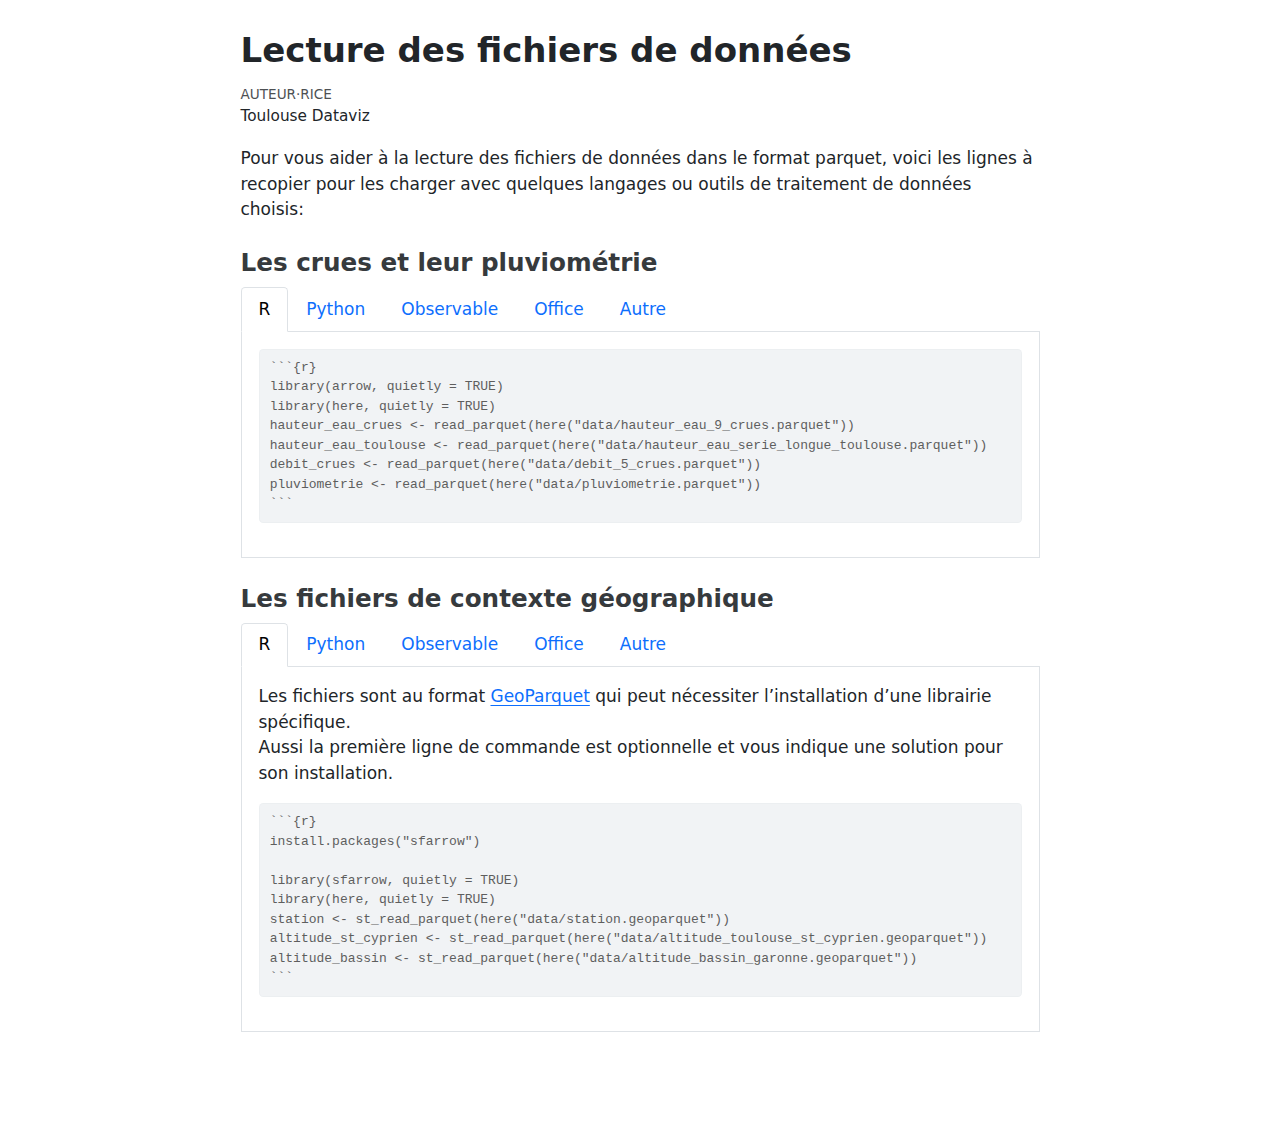
<file: docs/index.html>
<html xmlns="http://www.w3.org/1999/xhtml">    
  <head>      
    <title>Redirect to chargement_des_donnees.html</title>      
    <meta http-equiv="refresh" content="0;URL='chargement_des_donnees.html'" />    
  </head>    
  <body> 
  </body>  
</html>
</file>
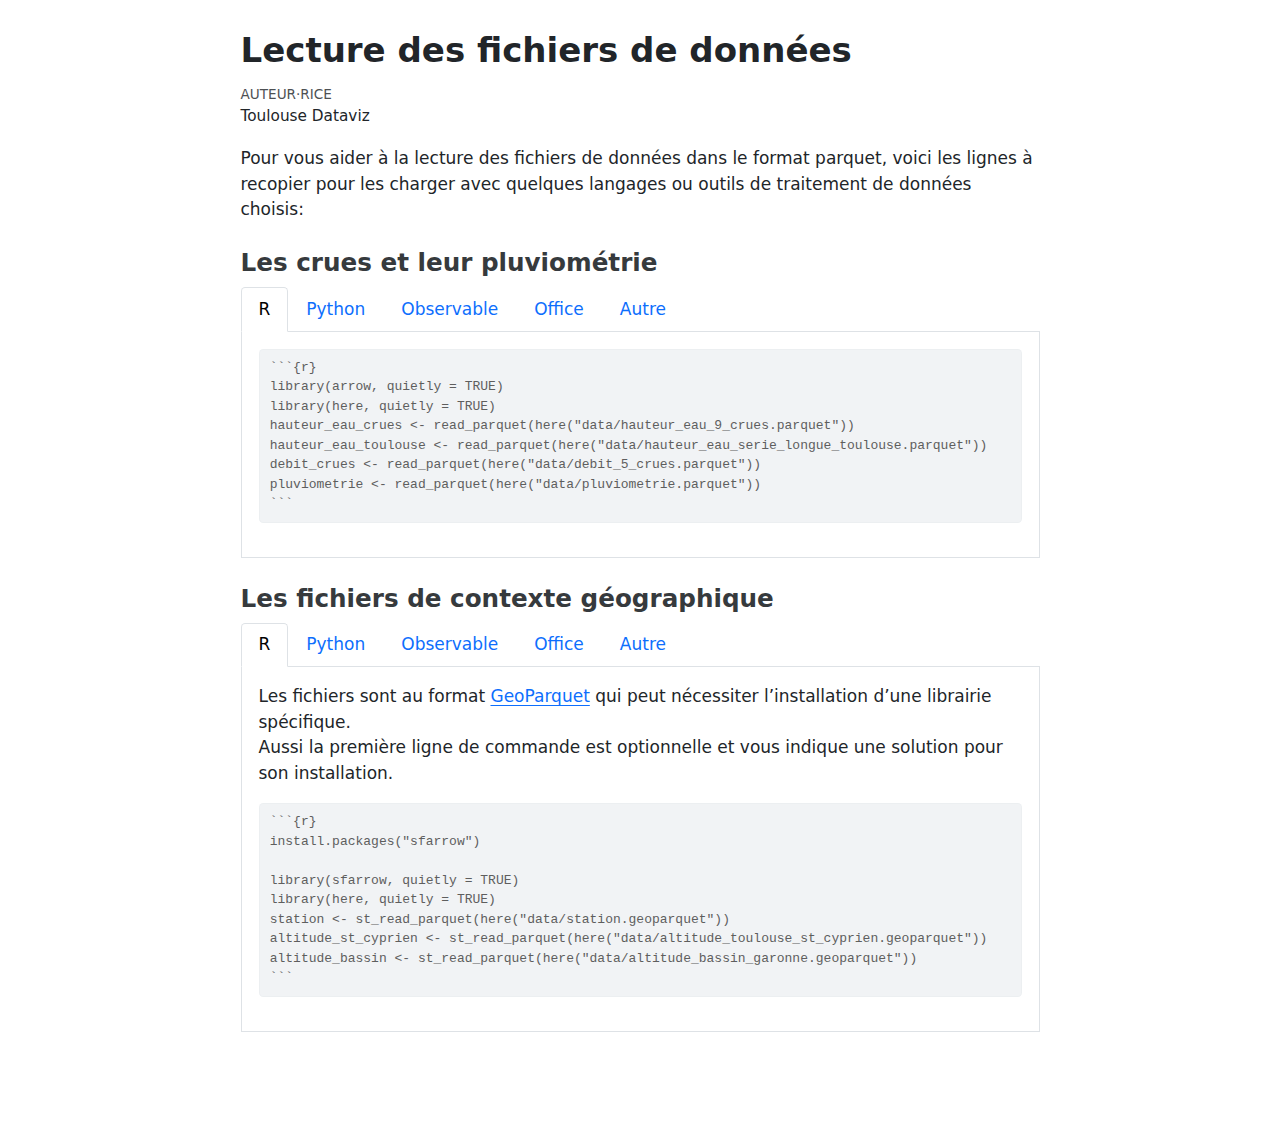
<file: docs/chargement_des_donnees.html>
<!DOCTYPE html>
<html xmlns="http://www.w3.org/1999/xhtml" lang="fr" xml:lang="fr"><head>

<meta charset="utf-8">
<meta name="generator" content="quarto-1.6.28">

<meta name="viewport" content="width=device-width, initial-scale=1.0, user-scalable=yes">

<meta name="author" content="Toulouse Dataviz">

<title>Lecture des fichiers de données</title>
<style>
code{white-space: pre-wrap;}
span.smallcaps{font-variant: small-caps;}
div.columns{display: flex; gap: min(4vw, 1.5em);}
div.column{flex: auto; overflow-x: auto;}
div.hanging-indent{margin-left: 1.5em; text-indent: -1.5em;}
ul.task-list{list-style: none;}
ul.task-list li input[type="checkbox"] {
  width: 0.8em;
  margin: 0 0.8em 0.2em -1em; /* quarto-specific, see https://github.com/quarto-dev/quarto-cli/issues/4556 */ 
  vertical-align: middle;
}
/* CSS for syntax highlighting */
pre > code.sourceCode { white-space: pre; position: relative; }
pre > code.sourceCode > span { line-height: 1.25; }
pre > code.sourceCode > span:empty { height: 1.2em; }
.sourceCode { overflow: visible; }
code.sourceCode > span { color: inherit; text-decoration: inherit; }
div.sourceCode { margin: 1em 0; }
pre.sourceCode { margin: 0; }
@media screen {
div.sourceCode { overflow: auto; }
}
@media print {
pre > code.sourceCode { white-space: pre-wrap; }
pre > code.sourceCode > span { display: inline-block; text-indent: -5em; padding-left: 5em; }
}
pre.numberSource code
  { counter-reset: source-line 0; }
pre.numberSource code > span
  { position: relative; left: -4em; counter-increment: source-line; }
pre.numberSource code > span > a:first-child::before
  { content: counter(source-line);
    position: relative; left: -1em; text-align: right; vertical-align: baseline;
    border: none; display: inline-block;
    -webkit-touch-callout: none; -webkit-user-select: none;
    -khtml-user-select: none; -moz-user-select: none;
    -ms-user-select: none; user-select: none;
    padding: 0 4px; width: 4em;
  }
pre.numberSource { margin-left: 3em;  padding-left: 4px; }
div.sourceCode
  {   }
@media screen {
pre > code.sourceCode > span > a:first-child::before { text-decoration: underline; }
}
</style>


<script src="site_libs/quarto-nav/quarto-nav.js"></script>
<script src="site_libs/clipboard/clipboard.min.js"></script>
<script src="site_libs/quarto-search/autocomplete.umd.js"></script>
<script src="site_libs/quarto-search/fuse.min.js"></script>
<script src="site_libs/quarto-search/quarto-search.js"></script>
<meta name="quarto:offset" content="./">
<script src="site_libs/quarto-html/quarto.js"></script>
<script src="site_libs/quarto-html/popper.min.js"></script>
<script src="site_libs/quarto-html/tippy.umd.min.js"></script>
<script src="site_libs/quarto-html/anchor.min.js"></script>
<link href="site_libs/quarto-html/tippy.css" rel="stylesheet">
<link href="site_libs/quarto-html/quarto-syntax-highlighting-75d73ece3e5fc6e04b504c8afc5573bd.css" rel="stylesheet" id="quarto-text-highlighting-styles">
<script src="site_libs/bootstrap/bootstrap.min.js"></script>
<link href="site_libs/bootstrap/bootstrap-icons.css" rel="stylesheet">
<link href="site_libs/bootstrap/bootstrap-bd20d65fb6298401facbebe31b5c8b9f.min.css" rel="stylesheet" append-hash="true" id="quarto-bootstrap" data-mode="light">
<script id="quarto-search-options" type="application/json">{
  "location": "sidebar",
  "copy-button": false,
  "collapse-after": 3,
  "panel-placement": "start",
  "type": "textbox",
  "limit": 50,
  "keyboard-shortcut": [
    "f",
    "/",
    "s"
  ],
  "show-item-context": false,
  "language": {
    "search-no-results-text": "Pas de résultats",
    "search-matching-documents-text": "documents trouvés",
    "search-copy-link-title": "Copier le lien vers la recherche",
    "search-hide-matches-text": "Cacher les correspondances additionnelles",
    "search-more-match-text": "correspondance de plus dans ce document",
    "search-more-matches-text": "correspondances de plus dans ce document",
    "search-clear-button-title": "Effacer",
    "search-text-placeholder": "",
    "search-detached-cancel-button-title": "Annuler",
    "search-submit-button-title": "Envoyer",
    "search-label": "Recherche"
  }
}</script>


</head>

<body class="fullcontent">

<div id="quarto-search-results"></div>
<!-- content -->
<div id="quarto-content" class="quarto-container page-columns page-rows-contents page-layout-article">
<!-- sidebar -->
<!-- margin-sidebar -->
    
<!-- main -->
<main class="content" id="quarto-document-content">

<header id="title-block-header" class="quarto-title-block default">
<div class="quarto-title">
<h1 class="title">Lecture des fichiers de données</h1>
</div>



<div class="quarto-title-meta">

    <div>
    <div class="quarto-title-meta-heading">Auteur·rice</div>
    <div class="quarto-title-meta-contents">
             <p>Toulouse Dataviz </p>
          </div>
  </div>
    
  
    
  </div>
  


</header>


<p>Pour vous aider à la lecture des fichiers de données dans le format parquet, voici les lignes à recopier pour les charger avec quelques langages ou outils de traitement de données choisis:</p>
<section id="les-crues-et-leur-pluviométrie" class="level3">
<h3 class="anchored" data-anchor-id="les-crues-et-leur-pluviométrie">Les crues et leur pluviométrie</h3>
<div class="tabset-margin-container"></div><div class="panel-tabset" data-group="language">
<ul class="nav nav-tabs" role="tablist"><li class="nav-item" role="presentation"><a class="nav-link active" id="tabset-1-1-tab" data-bs-toggle="tab" data-bs-target="#tabset-1-1" role="tab" aria-controls="tabset-1-1" aria-selected="true">R</a></li><li class="nav-item" role="presentation"><a class="nav-link" id="tabset-1-2-tab" data-bs-toggle="tab" data-bs-target="#tabset-1-2" role="tab" aria-controls="tabset-1-2" aria-selected="false">Python</a></li><li class="nav-item" role="presentation"><a class="nav-link" id="tabset-1-3-tab" data-bs-toggle="tab" data-bs-target="#tabset-1-3" role="tab" aria-controls="tabset-1-3" aria-selected="false">Observable</a></li><li class="nav-item" role="presentation"><a class="nav-link" id="tabset-1-4-tab" data-bs-toggle="tab" data-bs-target="#tabset-1-4" role="tab" aria-controls="tabset-1-4" aria-selected="false">Office</a></li><li class="nav-item" role="presentation"><a class="nav-link" id="tabset-1-5-tab" data-bs-toggle="tab" data-bs-target="#tabset-1-5" role="tab" aria-controls="tabset-1-5" aria-selected="false">Autre</a></li></ul>
<div class="tab-content" data-group="language">
<div id="tabset-1-1" class="tab-pane active" role="tabpanel" aria-labelledby="tabset-1-1-tab">
<div class="sourceCode" id="cb1"><pre class="sourceCode markdown code-with-copy"><code class="sourceCode markdown"><span id="cb1-1"><a href="#cb1-1" aria-hidden="true" tabindex="-1"></a><span class="in">```{r}</span></span>
<span id="cb1-2"><a href="#cb1-2" aria-hidden="true" tabindex="-1"></a><span class="in">library(arrow, quietly = TRUE)</span></span>
<span id="cb1-3"><a href="#cb1-3" aria-hidden="true" tabindex="-1"></a><span class="in">library(here, quietly = TRUE)</span></span>
<span id="cb1-4"><a href="#cb1-4" aria-hidden="true" tabindex="-1"></a><span class="in">hauteur_eau_crues &lt;- read_parquet(here("data/hauteur_eau_9_crues.parquet"))</span></span>
<span id="cb1-5"><a href="#cb1-5" aria-hidden="true" tabindex="-1"></a><span class="in">hauteur_eau_toulouse &lt;- read_parquet(here("data/hauteur_eau_serie_longue_toulouse.parquet"))</span></span>
<span id="cb1-6"><a href="#cb1-6" aria-hidden="true" tabindex="-1"></a><span class="in">debit_crues &lt;- read_parquet(here("data/debit_5_crues.parquet"))</span></span>
<span id="cb1-7"><a href="#cb1-7" aria-hidden="true" tabindex="-1"></a><span class="in">pluviometrie &lt;- read_parquet(here("data/pluviometrie.parquet"))</span></span>
<span id="cb1-8"><a href="#cb1-8" aria-hidden="true" tabindex="-1"></a><span class="in">```</span></span></code><button title="Copier vers le presse-papier" class="code-copy-button"><i class="bi"></i></button></pre></div>
</div>
<div id="tabset-1-2" class="tab-pane" role="tabpanel" aria-labelledby="tabset-1-2-tab">
<div class="sourceCode" id="cb2"><pre class="sourceCode markdown code-with-copy"><code class="sourceCode markdown"><span id="cb2-1"><a href="#cb2-1" aria-hidden="true" tabindex="-1"></a><span class="in">```{python}</span></span>
<span id="cb2-2"><a href="#cb2-2" aria-hidden="true" tabindex="-1"></a><span class="in">import pandas as pd</span></span>
<span id="cb2-3"><a href="#cb2-3" aria-hidden="true" tabindex="-1"></a><span class="in">hauteur_eau_crues = pd.read_parquet("data/hauteur_eau_9_crues.parquet")</span></span>
<span id="cb2-4"><a href="#cb2-4" aria-hidden="true" tabindex="-1"></a><span class="in">hauteur_eau_toulouse = pd.read_parquet("data/hauteur_eau_serie_longue_toulouse.parquet")</span></span>
<span id="cb2-5"><a href="#cb2-5" aria-hidden="true" tabindex="-1"></a><span class="in">debit_crues = pd.read_parquet("data/debit_5_crues.parquet")</span></span>
<span id="cb2-6"><a href="#cb2-6" aria-hidden="true" tabindex="-1"></a><span class="in">pluviometrie = pd.read_parquet("data/pluviometrie.parquet")</span></span>
<span id="cb2-7"><a href="#cb2-7" aria-hidden="true" tabindex="-1"></a><span class="in">```</span></span></code><button title="Copier vers le presse-papier" class="code-copy-button"><i class="bi"></i></button></pre></div>
</div>
<div id="tabset-1-3" class="tab-pane" role="tabpanel" aria-labelledby="tabset-1-3-tab">
<div class="sourceCode" id="cb3"><pre class="sourceCode markdown code-with-copy"><code class="sourceCode markdown"><span id="cb3-1"><a href="#cb3-1" aria-hidden="true" tabindex="-1"></a><span class="in">```{ojs}</span></span>
<span id="cb3-2"><a href="#cb3-2" aria-hidden="true" tabindex="-1"></a><span class="in">db = DuckDBClient.of({</span></span>
<span id="cb3-3"><a href="#cb3-3" aria-hidden="true" tabindex="-1"></a><span class="in">  hauteur_eau_crues: FileAttachment("data/hauteur_eau_9_crues.parquet"),</span></span>
<span id="cb3-4"><a href="#cb3-4" aria-hidden="true" tabindex="-1"></a><span class="in">  hauteur_eau_toulouse: FileAttachment("data/hauteur_eau_serie_longue_toulouse.parquet"),</span></span>
<span id="cb3-5"><a href="#cb3-5" aria-hidden="true" tabindex="-1"></a><span class="in">  debit_crues: FileAttachment("data/debit_5_crues.parquet"),</span></span>
<span id="cb3-6"><a href="#cb3-6" aria-hidden="true" tabindex="-1"></a><span class="in">  pluviometrie: FileAttachment("data/pluviometrie.parquet")</span></span>
<span id="cb3-7"><a href="#cb3-7" aria-hidden="true" tabindex="-1"></a><span class="in">})</span></span>
<span id="cb3-8"><a href="#cb3-8" aria-hidden="true" tabindex="-1"></a><span class="in">```</span></span></code><button title="Copier vers le presse-papier" class="code-copy-button"><i class="bi"></i></button></pre></div>
</div>
<div id="tabset-1-4" class="tab-pane" role="tabpanel" aria-labelledby="tabset-1-4-tab">
<p>les fichiers<br>
- <code>debit_5_crues.xlsx</code><br>
- <code>hauteur_eau_9_crues.xlsx</code><br>
- <code>hauteur_eau_quotidienne_toulouse.xlsx</code><br>
sont prêts à être ouverts dans Libre Office, OpenOffice, Microsoft Office ou tout autre tableur.</p>
</div>
<div id="tabset-1-5" class="tab-pane" role="tabpanel" aria-labelledby="tabset-1-5-tab">
<p>les fichiers<br>
- <code>debit_5_crues.csv</code><br>
- <code>hauteur_eau_9_crues.csv</code><br>
- <code>hauteur_eau_quotidienne_toulouse.csv</code><br>
sont disponibles pour tous les autres outils.</p>
</div>
</div>
</div>
</section>
<section id="les-fichiers-de-contexte-géographique" class="level3">
<h3 class="anchored" data-anchor-id="les-fichiers-de-contexte-géographique">Les fichiers de contexte géographique</h3>
<div class="tabset-margin-container"></div><div class="panel-tabset" data-group="language">
<ul class="nav nav-tabs" role="tablist"><li class="nav-item" role="presentation"><a class="nav-link active" id="tabset-2-1-tab" data-bs-toggle="tab" data-bs-target="#tabset-2-1" role="tab" aria-controls="tabset-2-1" aria-selected="true">R</a></li><li class="nav-item" role="presentation"><a class="nav-link" id="tabset-2-2-tab" data-bs-toggle="tab" data-bs-target="#tabset-2-2" role="tab" aria-controls="tabset-2-2" aria-selected="false">Python</a></li><li class="nav-item" role="presentation"><a class="nav-link" id="tabset-2-3-tab" data-bs-toggle="tab" data-bs-target="#tabset-2-3" role="tab" aria-controls="tabset-2-3" aria-selected="false">Observable</a></li><li class="nav-item" role="presentation"><a class="nav-link" id="tabset-2-4-tab" data-bs-toggle="tab" data-bs-target="#tabset-2-4" role="tab" aria-controls="tabset-2-4" aria-selected="false">Office</a></li><li class="nav-item" role="presentation"><a class="nav-link" id="tabset-2-5-tab" data-bs-toggle="tab" data-bs-target="#tabset-2-5" role="tab" aria-controls="tabset-2-5" aria-selected="false">Autre</a></li></ul>
<div class="tab-content" data-group="language">
<div id="tabset-2-1" class="tab-pane active" role="tabpanel" aria-labelledby="tabset-2-1-tab">
<p>Les fichiers sont au format <a href="https://github.com/opengeospatial/geoparquet">GeoParquet</a> qui peut nécessiter l’installation d’une librairie spécifique.<br>
Aussi la première ligne de commande est optionnelle et vous indique une solution pour son installation.</p>
<div class="sourceCode" id="cb4"><pre class="sourceCode markdown code-with-copy"><code class="sourceCode markdown"><span id="cb4-1"><a href="#cb4-1" aria-hidden="true" tabindex="-1"></a><span class="in">```{r}</span></span>
<span id="cb4-2"><a href="#cb4-2" aria-hidden="true" tabindex="-1"></a><span class="in">install.packages("sfarrow")</span></span>
<span id="cb4-3"><a href="#cb4-3" aria-hidden="true" tabindex="-1"></a></span>
<span id="cb4-4"><a href="#cb4-4" aria-hidden="true" tabindex="-1"></a><span class="in">library(sfarrow, quietly = TRUE)</span></span>
<span id="cb4-5"><a href="#cb4-5" aria-hidden="true" tabindex="-1"></a><span class="in">library(here, quietly = TRUE)</span></span>
<span id="cb4-6"><a href="#cb4-6" aria-hidden="true" tabindex="-1"></a><span class="in">station &lt;- st_read_parquet(here("data/station.geoparquet"))</span></span>
<span id="cb4-7"><a href="#cb4-7" aria-hidden="true" tabindex="-1"></a><span class="in">altitude_st_cyprien &lt;- st_read_parquet(here("data/altitude_toulouse_st_cyprien.geoparquet"))</span></span>
<span id="cb4-8"><a href="#cb4-8" aria-hidden="true" tabindex="-1"></a><span class="in">altitude_bassin &lt;- st_read_parquet(here("data/altitude_bassin_garonne.geoparquet"))</span></span>
<span id="cb4-9"><a href="#cb4-9" aria-hidden="true" tabindex="-1"></a><span class="in">```</span></span></code><button title="Copier vers le presse-papier" class="code-copy-button"><i class="bi"></i></button></pre></div>
</div>
<div id="tabset-2-2" class="tab-pane" role="tabpanel" aria-labelledby="tabset-2-2-tab">
<p>Les fichiers sont au format <a href="https://github.com/opengeospatial/geoparquet">GeoParquet</a> qui peut nécessiter l’installation d’une librairie spécifique.<br>
Aussi les deux premières ligne de commande sont optionnelle et vous indiquent une solution pour son installation.</p>
<div class="sourceCode" id="cb5"><pre class="sourceCode markdown code-with-copy"><code class="sourceCode markdown"><span id="cb5-1"><a href="#cb5-1" aria-hidden="true" tabindex="-1"></a><span class="in">```{shell}</span></span>
<span id="cb5-2"><a href="#cb5-2" aria-hidden="true" tabindex="-1"></a><span class="in">pip install pyarrow</span></span>
<span id="cb5-3"><a href="#cb5-3" aria-hidden="true" tabindex="-1"></a><span class="in">pip install geopandas</span></span>
<span id="cb5-4"><a href="#cb5-4" aria-hidden="true" tabindex="-1"></a><span class="in">```</span></span></code><button title="Copier vers le presse-papier" class="code-copy-button"><i class="bi"></i></button></pre></div>
<div class="sourceCode" id="cb6"><pre class="sourceCode markdown code-with-copy"><code class="sourceCode markdown"><span id="cb6-1"><a href="#cb6-1" aria-hidden="true" tabindex="-1"></a><span class="in">```{python}</span></span>
<span id="cb6-2"><a href="#cb6-2" aria-hidden="true" tabindex="-1"></a><span class="in">import geopandas as gpd</span></span>
<span id="cb6-3"><a href="#cb6-3" aria-hidden="true" tabindex="-1"></a><span class="in">station = gpd.read_parquet("data/station.geoparquet")</span></span>
<span id="cb6-4"><a href="#cb6-4" aria-hidden="true" tabindex="-1"></a><span class="in">altitude_st_cyprien = gpd.read_parquet("data/altitude_toulouse_st_cyprien.geoparquet")</span></span>
<span id="cb6-5"><a href="#cb6-5" aria-hidden="true" tabindex="-1"></a><span class="in">altitude_bassin = gpd.read_parquet("data/altitude_bassin_garonne.geoparquet")</span></span>
<span id="cb6-6"><a href="#cb6-6" aria-hidden="true" tabindex="-1"></a><span class="in">```</span></span></code><button title="Copier vers le presse-papier" class="code-copy-button"><i class="bi"></i></button></pre></div>
</div>
<div id="tabset-2-3" class="tab-pane" role="tabpanel" aria-labelledby="tabset-2-3-tab">
<div class="sourceCode" id="cb7"><pre class="sourceCode markdown code-with-copy"><code class="sourceCode markdown"><span id="cb7-1"><a href="#cb7-1" aria-hidden="true" tabindex="-1"></a><span class="in">```{ojs}</span></span>
<span id="cb7-2"><a href="#cb7-2" aria-hidden="true" tabindex="-1"></a><span class="in">import {DuckDBClient} from '@cmudig/duckdb'</span></span>
<span id="cb7-3"><a href="#cb7-3" aria-hidden="true" tabindex="-1"></a></span>
<span id="cb7-4"><a href="#cb7-4" aria-hidden="true" tabindex="-1"></a><span class="in">db = DuckDBClient.of({</span></span>
<span id="cb7-5"><a href="#cb7-5" aria-hidden="true" tabindex="-1"></a><span class="in">  station: FileAttachment("data/station.geoparquet"),</span></span>
<span id="cb7-6"><a href="#cb7-6" aria-hidden="true" tabindex="-1"></a><span class="in">  altitude_st_cyprien: FileAttachment("data/altitude_toulouse_st_cyprien.geoparquet"),</span></span>
<span id="cb7-7"><a href="#cb7-7" aria-hidden="true" tabindex="-1"></a><span class="in">  altitude_bassin: FileAttachment("data/altitude_bassin_garonne.geoparquet")</span></span>
<span id="cb7-8"><a href="#cb7-8" aria-hidden="true" tabindex="-1"></a><span class="in">})</span></span>
<span id="cb7-9"><a href="#cb7-9" aria-hidden="true" tabindex="-1"></a><span class="in">```</span></span></code><button title="Copier vers le presse-papier" class="code-copy-button"><i class="bi"></i></button></pre></div>
</div>
<div id="tabset-2-4" class="tab-pane" role="tabpanel" aria-labelledby="tabset-2-4-tab">
<p>les fichiers<br>
- <code>station.xlsx</code><br>
- <code>pluviometrie.xlsx</code><br>
sont prêts à être ouverts dans Libre Office, OpenOffice, Microsoft Office ou tout autre tableur. Vous y trouverez les colonnes <code>latitude</code> <code>longitude</code> et <code>altitude</code> pour les utiliser en cartographie.</p>
</div>
<div id="tabset-2-5" class="tab-pane" role="tabpanel" aria-labelledby="tabset-2-5-tab">
<p>les fichiers<br>
- <code>station.csv</code><br>
- <code>pluviometrie.csv</code><br>
- <code>altitude_toulouse_st_cyprien.csv</code><br>
- <code>altitude_bassin_garonne.csv</code><br>
sont disponibles pour tous les autres outils. Vous y trouverez les colonnes <code>latitude</code> <code>longitude</code> et <code>altitude</code> pour les utiliser en cartographie.</p>
</div>
</div>
</div>


</section>

</main> <!-- /main -->
<script id="quarto-html-after-body" type="application/javascript">
window.document.addEventListener("DOMContentLoaded", function (event) {
  const toggleBodyColorMode = (bsSheetEl) => {
    const mode = bsSheetEl.getAttribute("data-mode");
    const bodyEl = window.document.querySelector("body");
    if (mode === "dark") {
      bodyEl.classList.add("quarto-dark");
      bodyEl.classList.remove("quarto-light");
    } else {
      bodyEl.classList.add("quarto-light");
      bodyEl.classList.remove("quarto-dark");
    }
  }
  const toggleBodyColorPrimary = () => {
    const bsSheetEl = window.document.querySelector("link#quarto-bootstrap");
    if (bsSheetEl) {
      toggleBodyColorMode(bsSheetEl);
    }
  }
  toggleBodyColorPrimary();  
  const icon = "";
  const anchorJS = new window.AnchorJS();
  anchorJS.options = {
    placement: 'right',
    icon: icon
  };
  anchorJS.add('.anchored');
  const isCodeAnnotation = (el) => {
    for (const clz of el.classList) {
      if (clz.startsWith('code-annotation-')) {                     
        return true;
      }
    }
    return false;
  }
  const onCopySuccess = function(e) {
    // button target
    const button = e.trigger;
    // don't keep focus
    button.blur();
    // flash "checked"
    button.classList.add('code-copy-button-checked');
    var currentTitle = button.getAttribute("title");
    button.setAttribute("title", "Copié");
    let tooltip;
    if (window.bootstrap) {
      button.setAttribute("data-bs-toggle", "tooltip");
      button.setAttribute("data-bs-placement", "left");
      button.setAttribute("data-bs-title", "Copié");
      tooltip = new bootstrap.Tooltip(button, 
        { trigger: "manual", 
          customClass: "code-copy-button-tooltip",
          offset: [0, -8]});
      tooltip.show();    
    }
    setTimeout(function() {
      if (tooltip) {
        tooltip.hide();
        button.removeAttribute("data-bs-title");
        button.removeAttribute("data-bs-toggle");
        button.removeAttribute("data-bs-placement");
      }
      button.setAttribute("title", currentTitle);
      button.classList.remove('code-copy-button-checked');
    }, 1000);
    // clear code selection
    e.clearSelection();
  }
  const getTextToCopy = function(trigger) {
      const codeEl = trigger.previousElementSibling.cloneNode(true);
      for (const childEl of codeEl.children) {
        if (isCodeAnnotation(childEl)) {
          childEl.remove();
        }
      }
      return codeEl.innerText;
  }
  const clipboard = new window.ClipboardJS('.code-copy-button:not([data-in-quarto-modal])', {
    text: getTextToCopy
  });
  clipboard.on('success', onCopySuccess);
  if (window.document.getElementById('quarto-embedded-source-code-modal')) {
    // For code content inside modals, clipBoardJS needs to be initialized with a container option
    // TODO: Check when it could be a function (https://github.com/zenorocha/clipboard.js/issues/860)
    const clipboardModal = new window.ClipboardJS('.code-copy-button[data-in-quarto-modal]', {
      text: getTextToCopy,
      container: window.document.getElementById('quarto-embedded-source-code-modal')
    });
    clipboardModal.on('success', onCopySuccess);
  }
    var localhostRegex = new RegExp(/^(?:http|https):\/\/localhost\:?[0-9]*\//);
    var mailtoRegex = new RegExp(/^mailto:/);
      var filterRegex = new RegExp('/' + window.location.host + '/');
    var isInternal = (href) => {
        return filterRegex.test(href) || localhostRegex.test(href) || mailtoRegex.test(href);
    }
    // Inspect non-navigation links and adorn them if external
 	var links = window.document.querySelectorAll('a[href]:not(.nav-link):not(.navbar-brand):not(.toc-action):not(.sidebar-link):not(.sidebar-item-toggle):not(.pagination-link):not(.no-external):not([aria-hidden]):not(.dropdown-item):not(.quarto-navigation-tool):not(.about-link)');
    for (var i=0; i<links.length; i++) {
      const link = links[i];
      if (!isInternal(link.href)) {
        // undo the damage that might have been done by quarto-nav.js in the case of
        // links that we want to consider external
        if (link.dataset.originalHref !== undefined) {
          link.href = link.dataset.originalHref;
        }
      }
    }
  function tippyHover(el, contentFn, onTriggerFn, onUntriggerFn) {
    const config = {
      allowHTML: true,
      maxWidth: 500,
      delay: 100,
      arrow: false,
      appendTo: function(el) {
          return el.parentElement;
      },
      interactive: true,
      interactiveBorder: 10,
      theme: 'quarto',
      placement: 'bottom-start',
    };
    if (contentFn) {
      config.content = contentFn;
    }
    if (onTriggerFn) {
      config.onTrigger = onTriggerFn;
    }
    if (onUntriggerFn) {
      config.onUntrigger = onUntriggerFn;
    }
    window.tippy(el, config); 
  }
  const noterefs = window.document.querySelectorAll('a[role="doc-noteref"]');
  for (var i=0; i<noterefs.length; i++) {
    const ref = noterefs[i];
    tippyHover(ref, function() {
      // use id or data attribute instead here
      let href = ref.getAttribute('data-footnote-href') || ref.getAttribute('href');
      try { href = new URL(href).hash; } catch {}
      const id = href.replace(/^#\/?/, "");
      const note = window.document.getElementById(id);
      if (note) {
        return note.innerHTML;
      } else {
        return "";
      }
    });
  }
  const xrefs = window.document.querySelectorAll('a.quarto-xref');
  const processXRef = (id, note) => {
    // Strip column container classes
    const stripColumnClz = (el) => {
      el.classList.remove("page-full", "page-columns");
      if (el.children) {
        for (const child of el.children) {
          stripColumnClz(child);
        }
      }
    }
    stripColumnClz(note)
    if (id === null || id.startsWith('sec-')) {
      // Special case sections, only their first couple elements
      const container = document.createElement("div");
      if (note.children && note.children.length > 2) {
        container.appendChild(note.children[0].cloneNode(true));
        for (let i = 1; i < note.children.length; i++) {
          const child = note.children[i];
          if (child.tagName === "P" && child.innerText === "") {
            continue;
          } else {
            container.appendChild(child.cloneNode(true));
            break;
          }
        }
        if (window.Quarto?.typesetMath) {
          window.Quarto.typesetMath(container);
        }
        return container.innerHTML
      } else {
        if (window.Quarto?.typesetMath) {
          window.Quarto.typesetMath(note);
        }
        return note.innerHTML;
      }
    } else {
      // Remove any anchor links if they are present
      const anchorLink = note.querySelector('a.anchorjs-link');
      if (anchorLink) {
        anchorLink.remove();
      }
      if (window.Quarto?.typesetMath) {
        window.Quarto.typesetMath(note);
      }
      // TODO in 1.5, we should make sure this works without a callout special case
      if (note.classList.contains("callout")) {
        return note.outerHTML;
      } else {
        return note.innerHTML;
      }
    }
  }
  for (var i=0; i<xrefs.length; i++) {
    const xref = xrefs[i];
    tippyHover(xref, undefined, function(instance) {
      instance.disable();
      let url = xref.getAttribute('href');
      let hash = undefined; 
      if (url.startsWith('#')) {
        hash = url;
      } else {
        try { hash = new URL(url).hash; } catch {}
      }
      if (hash) {
        const id = hash.replace(/^#\/?/, "");
        const note = window.document.getElementById(id);
        if (note !== null) {
          try {
            const html = processXRef(id, note.cloneNode(true));
            instance.setContent(html);
          } finally {
            instance.enable();
            instance.show();
          }
        } else {
          // See if we can fetch this
          fetch(url.split('#')[0])
          .then(res => res.text())
          .then(html => {
            const parser = new DOMParser();
            const htmlDoc = parser.parseFromString(html, "text/html");
            const note = htmlDoc.getElementById(id);
            if (note !== null) {
              const html = processXRef(id, note);
              instance.setContent(html);
            } 
          }).finally(() => {
            instance.enable();
            instance.show();
          });
        }
      } else {
        // See if we can fetch a full url (with no hash to target)
        // This is a special case and we should probably do some content thinning / targeting
        fetch(url)
        .then(res => res.text())
        .then(html => {
          const parser = new DOMParser();
          const htmlDoc = parser.parseFromString(html, "text/html");
          const note = htmlDoc.querySelector('main.content');
          if (note !== null) {
            // This should only happen for chapter cross references
            // (since there is no id in the URL)
            // remove the first header
            if (note.children.length > 0 && note.children[0].tagName === "HEADER") {
              note.children[0].remove();
            }
            const html = processXRef(null, note);
            instance.setContent(html);
          } 
        }).finally(() => {
          instance.enable();
          instance.show();
        });
      }
    }, function(instance) {
    });
  }
      let selectedAnnoteEl;
      const selectorForAnnotation = ( cell, annotation) => {
        let cellAttr = 'data-code-cell="' + cell + '"';
        let lineAttr = 'data-code-annotation="' +  annotation + '"';
        const selector = 'span[' + cellAttr + '][' + lineAttr + ']';
        return selector;
      }
      const selectCodeLines = (annoteEl) => {
        const doc = window.document;
        const targetCell = annoteEl.getAttribute("data-target-cell");
        const targetAnnotation = annoteEl.getAttribute("data-target-annotation");
        const annoteSpan = window.document.querySelector(selectorForAnnotation(targetCell, targetAnnotation));
        const lines = annoteSpan.getAttribute("data-code-lines").split(",");
        const lineIds = lines.map((line) => {
          return targetCell + "-" + line;
        })
        let top = null;
        let height = null;
        let parent = null;
        if (lineIds.length > 0) {
            //compute the position of the single el (top and bottom and make a div)
            const el = window.document.getElementById(lineIds[0]);
            top = el.offsetTop;
            height = el.offsetHeight;
            parent = el.parentElement.parentElement;
          if (lineIds.length > 1) {
            const lastEl = window.document.getElementById(lineIds[lineIds.length - 1]);
            const bottom = lastEl.offsetTop + lastEl.offsetHeight;
            height = bottom - top;
          }
          if (top !== null && height !== null && parent !== null) {
            // cook up a div (if necessary) and position it 
            let div = window.document.getElementById("code-annotation-line-highlight");
            if (div === null) {
              div = window.document.createElement("div");
              div.setAttribute("id", "code-annotation-line-highlight");
              div.style.position = 'absolute';
              parent.appendChild(div);
            }
            div.style.top = top - 2 + "px";
            div.style.height = height + 4 + "px";
            div.style.left = 0;
            let gutterDiv = window.document.getElementById("code-annotation-line-highlight-gutter");
            if (gutterDiv === null) {
              gutterDiv = window.document.createElement("div");
              gutterDiv.setAttribute("id", "code-annotation-line-highlight-gutter");
              gutterDiv.style.position = 'absolute';
              const codeCell = window.document.getElementById(targetCell);
              const gutter = codeCell.querySelector('.code-annotation-gutter');
              gutter.appendChild(gutterDiv);
            }
            gutterDiv.style.top = top - 2 + "px";
            gutterDiv.style.height = height + 4 + "px";
          }
          selectedAnnoteEl = annoteEl;
        }
      };
      const unselectCodeLines = () => {
        const elementsIds = ["code-annotation-line-highlight", "code-annotation-line-highlight-gutter"];
        elementsIds.forEach((elId) => {
          const div = window.document.getElementById(elId);
          if (div) {
            div.remove();
          }
        });
        selectedAnnoteEl = undefined;
      };
        // Handle positioning of the toggle
    window.addEventListener(
      "resize",
      throttle(() => {
        elRect = undefined;
        if (selectedAnnoteEl) {
          selectCodeLines(selectedAnnoteEl);
        }
      }, 10)
    );
    function throttle(fn, ms) {
    let throttle = false;
    let timer;
      return (...args) => {
        if(!throttle) { // first call gets through
            fn.apply(this, args);
            throttle = true;
        } else { // all the others get throttled
            if(timer) clearTimeout(timer); // cancel #2
            timer = setTimeout(() => {
              fn.apply(this, args);
              timer = throttle = false;
            }, ms);
        }
      };
    }
      // Attach click handler to the DT
      const annoteDls = window.document.querySelectorAll('dt[data-target-cell]');
      for (const annoteDlNode of annoteDls) {
        annoteDlNode.addEventListener('click', (event) => {
          const clickedEl = event.target;
          if (clickedEl !== selectedAnnoteEl) {
            unselectCodeLines();
            const activeEl = window.document.querySelector('dt[data-target-cell].code-annotation-active');
            if (activeEl) {
              activeEl.classList.remove('code-annotation-active');
            }
            selectCodeLines(clickedEl);
            clickedEl.classList.add('code-annotation-active');
          } else {
            // Unselect the line
            unselectCodeLines();
            clickedEl.classList.remove('code-annotation-active');
          }
        });
      }
  const findCites = (el) => {
    const parentEl = el.parentElement;
    if (parentEl) {
      const cites = parentEl.dataset.cites;
      if (cites) {
        return {
          el,
          cites: cites.split(' ')
        };
      } else {
        return findCites(el.parentElement)
      }
    } else {
      return undefined;
    }
  };
  var bibliorefs = window.document.querySelectorAll('a[role="doc-biblioref"]');
  for (var i=0; i<bibliorefs.length; i++) {
    const ref = bibliorefs[i];
    const citeInfo = findCites(ref);
    if (citeInfo) {
      tippyHover(citeInfo.el, function() {
        var popup = window.document.createElement('div');
        citeInfo.cites.forEach(function(cite) {
          var citeDiv = window.document.createElement('div');
          citeDiv.classList.add('hanging-indent');
          citeDiv.classList.add('csl-entry');
          var biblioDiv = window.document.getElementById('ref-' + cite);
          if (biblioDiv) {
            citeDiv.innerHTML = biblioDiv.innerHTML;
          }
          popup.appendChild(citeDiv);
        });
        return popup.innerHTML;
      });
    }
  }
});
</script>
</div> <!-- /content -->




</body></html>
</file>
<file: docs/site_libs/quarto-html/tippy.css>
.tippy-box[data-animation=fade][data-state=hidden]{opacity:0}[data-tippy-root]{max-width:calc(100vw - 10px)}.tippy-box{position:relative;background-color:#333;color:#fff;border-radius:4px;font-size:14px;line-height:1.4;white-space:normal;outline:0;transition-property:transform,visibility,opacity}.tippy-box[data-placement^=top]>.tippy-arrow{bottom:0}.tippy-box[data-placement^=top]>.tippy-arrow:before{bottom:-7px;left:0;border-width:8px 8px 0;border-top-color:initial;transform-origin:center top}.tippy-box[data-placement^=bottom]>.tippy-arrow{top:0}.tippy-box[data-placement^=bottom]>.tippy-arrow:before{top:-7px;left:0;border-width:0 8px 8px;border-bottom-color:initial;transform-origin:center bottom}.tippy-box[data-placement^=left]>.tippy-arrow{right:0}.tippy-box[data-placement^=left]>.tippy-arrow:before{border-width:8px 0 8px 8px;border-left-color:initial;right:-7px;transform-origin:center left}.tippy-box[data-placement^=right]>.tippy-arrow{left:0}.tippy-box[data-placement^=right]>.tippy-arrow:before{left:-7px;border-width:8px 8px 8px 0;border-right-color:initial;transform-origin:center right}.tippy-box[data-inertia][data-state=visible]{transition-timing-function:cubic-bezier(.54,1.5,.38,1.11)}.tippy-arrow{width:16px;height:16px;color:#333}.tippy-arrow:before{content:"";position:absolute;border-color:transparent;border-style:solid}.tippy-content{position:relative;padding:5px 9px;z-index:1}
</file>
<file: docs/site_libs/quarto-html/quarto-syntax-highlighting-75d73ece3e5fc6e04b504c8afc5573bd.css>
/* quarto syntax highlight colors */
:root {
  --quarto-hl-ot-color: #003B4F;
  --quarto-hl-at-color: #657422;
  --quarto-hl-ss-color: #20794D;
  --quarto-hl-an-color: #5E5E5E;
  --quarto-hl-fu-color: #4758AB;
  --quarto-hl-st-color: #20794D;
  --quarto-hl-cf-color: #003B4F;
  --quarto-hl-op-color: #5E5E5E;
  --quarto-hl-er-color: #AD0000;
  --quarto-hl-bn-color: #AD0000;
  --quarto-hl-al-color: #AD0000;
  --quarto-hl-va-color: #111111;
  --quarto-hl-bu-color: inherit;
  --quarto-hl-ex-color: inherit;
  --quarto-hl-pp-color: #AD0000;
  --quarto-hl-in-color: #5E5E5E;
  --quarto-hl-vs-color: #20794D;
  --quarto-hl-wa-color: #5E5E5E;
  --quarto-hl-do-color: #5E5E5E;
  --quarto-hl-im-color: #00769E;
  --quarto-hl-ch-color: #20794D;
  --quarto-hl-dt-color: #AD0000;
  --quarto-hl-fl-color: #AD0000;
  --quarto-hl-co-color: #5E5E5E;
  --quarto-hl-cv-color: #5E5E5E;
  --quarto-hl-cn-color: #8f5902;
  --quarto-hl-sc-color: #5E5E5E;
  --quarto-hl-dv-color: #AD0000;
  --quarto-hl-kw-color: #003B4F;
}

/* other quarto variables */
:root {
  --quarto-font-monospace: SFMono-Regular, Menlo, Monaco, Consolas, "Liberation Mono", "Courier New", monospace;
}

pre > code.sourceCode > span {
  color: #003B4F;
}

code span {
  color: #003B4F;
}

code.sourceCode > span {
  color: #003B4F;
}

div.sourceCode,
div.sourceCode pre.sourceCode {
  color: #003B4F;
}

code span.ot {
  color: #003B4F;
  font-style: inherit;
}

code span.at {
  color: #657422;
  font-style: inherit;
}

code span.ss {
  color: #20794D;
  font-style: inherit;
}

code span.an {
  color: #5E5E5E;
  font-style: inherit;
}

code span.fu {
  color: #4758AB;
  font-style: inherit;
}

code span.st {
  color: #20794D;
  font-style: inherit;
}

code span.cf {
  color: #003B4F;
  font-weight: bold;
  font-style: inherit;
}

code span.op {
  color: #5E5E5E;
  font-style: inherit;
}

code span.er {
  color: #AD0000;
  font-style: inherit;
}

code span.bn {
  color: #AD0000;
  font-style: inherit;
}

code span.al {
  color: #AD0000;
  font-style: inherit;
}

code span.va {
  color: #111111;
  font-style: inherit;
}

code span.bu {
  font-style: inherit;
}

code span.ex {
  font-style: inherit;
}

code span.pp {
  color: #AD0000;
  font-style: inherit;
}

code span.in {
  color: #5E5E5E;
  font-style: inherit;
}

code span.vs {
  color: #20794D;
  font-style: inherit;
}

code span.wa {
  color: #5E5E5E;
  font-style: italic;
}

code span.do {
  color: #5E5E5E;
  font-style: italic;
}

code span.im {
  color: #00769E;
  font-style: inherit;
}

code span.ch {
  color: #20794D;
  font-style: inherit;
}

code span.dt {
  color: #AD0000;
  font-style: inherit;
}

code span.fl {
  color: #AD0000;
  font-style: inherit;
}

code span.co {
  color: #5E5E5E;
  font-style: inherit;
}

code span.cv {
  color: #5E5E5E;
  font-style: italic;
}

code span.cn {
  color: #8f5902;
  font-style: inherit;
}

code span.sc {
  color: #5E5E5E;
  font-style: inherit;
}

code span.dv {
  color: #AD0000;
  font-style: inherit;
}

code span.kw {
  color: #003B4F;
  font-weight: bold;
  font-style: inherit;
}

.prevent-inlining {
  content: "</";
}

/*# sourceMappingURL=d9a9443e5683e9b9fc59825e10cb27d0.css.map */
</file>
